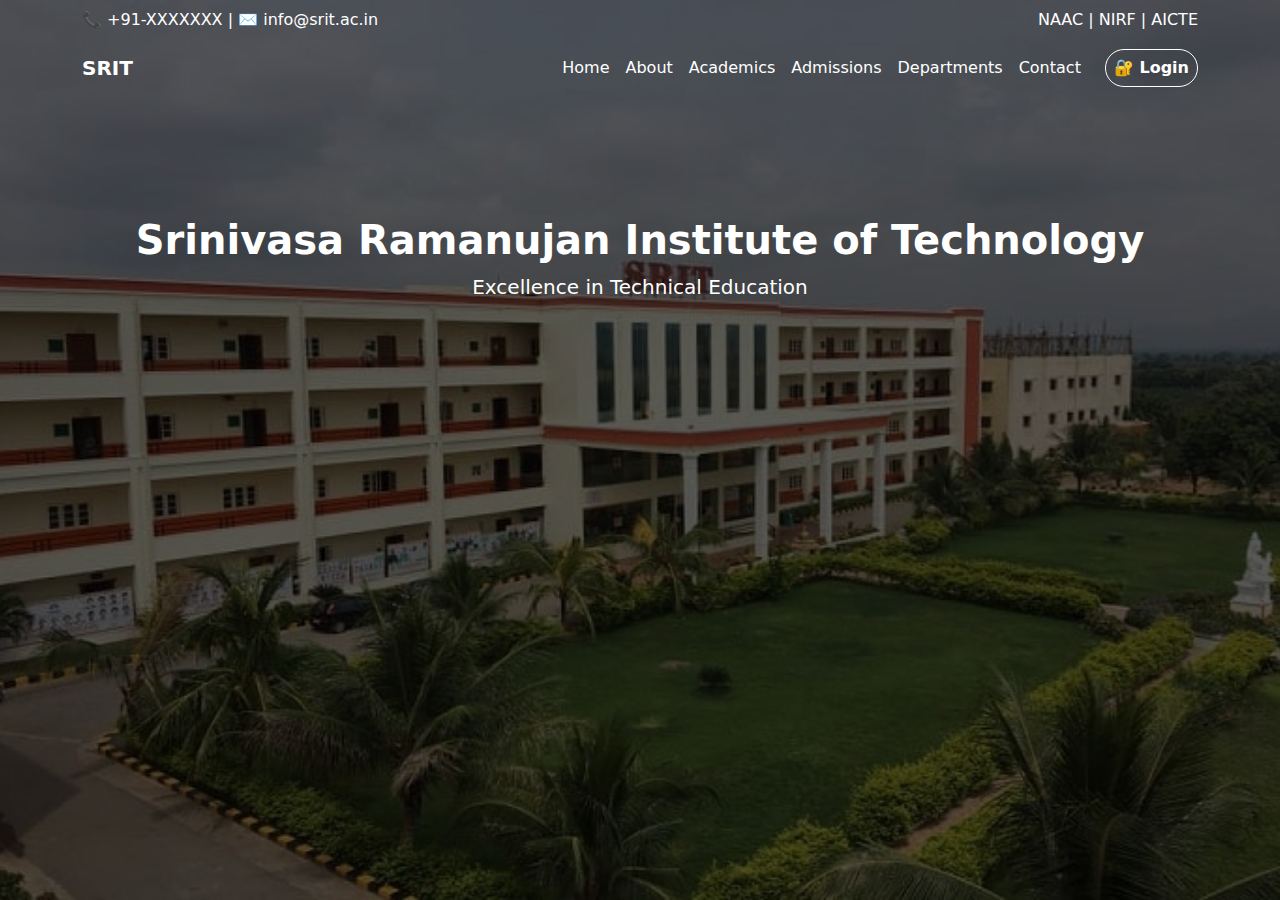
<file: index.html>
<!DOCTYPE html>
<html lang="en">
<head>
    <meta charset="UTF-8">
    <meta name="viewport" content="width=device-width, initial-scale=1.0">
    <title>SRIT College – Clone</title>

    <!-- Bootstrap CSS -->
    <link href="https://cdn.jsdelivr.net/npm/bootstrap@5.3.2/dist/css/bootstrap.min.css" rel="stylesheet">

    <!-- Custom CSS -->
    <link rel="stylesheet" href="css/style.css">
</head>
<body>

    <!-- Fixed Background Wrapper -->
    <div class="bg-wrapper">

        <!-- Overlay (for readability) -->
        <div class="overlay">

            <!-- Top Header -->
            <div class="top-header text-white py-2">
                <div class="container d-flex justify-content-between">
                    <span>📞 +91-XXXXXXX | ✉️ info@srit.ac.in</span>
                    <span>NAAC | NIRF | AICTE</span>
                </div>
            </div>

            <!-- Navbar -->
            <nav class="navbar navbar-expand-lg navbar-dark bg-transparent">
                <div class="container">
                    <a class="navbar-brand fw-bold" href="#">SRIT</a>

                    <button class="navbar-toggler" type="button" data-bs-toggle="collapse"
                        data-bs-target="#navbarNav">
                        <span class="navbar-toggler-icon"></span>
                    </button>

                    <div class="collapse navbar-collapse" id="navbarNav">
                        <ul class="navbar-nav ms-auto align-items-center">
    <li class="nav-item"><a class="nav-link active" href="#" class="btn btn-warning fw-bold">Home</a></li>
    <li class="nav-item"><a class="nav-link" href="#">About</a></li>
    <li class="nav-item"><a class="nav-link" href="#">Academics</a></li>
    <li class="nav-item"><a class="nav-link" href="#">Admissions</a></li>
    <li class="nav-item"><a class="nav-link" href="#">Departments</a></li>
    <li class="nav-item"><a class="nav-link" href="#">Contact</a></li>

    <!-- Login Button -->
    <li class="nav-item ms-3">
    <a href="login.html" class="nav-link login-link">
        🔐 Login
    </a>
</li>

</ul>

                    </div>
                </div>
            </nav>

            <!-- Content Section -->
            <section class="content-section text-white text-center">
                <div class="container">
                    <h1 class="fw-bold">Srinivasa Ramanujan Institute of Technology</h1>
                    <p class="lead">Excellence in Technical Education</p>
                </div>
            </section>

        </div>
    </div>

    <!-- Bootstrap JS -->
    <script src="https://cdn.jsdelivr.net/npm/bootstrap@5.3.2/dist/js/bootstrap.bundle.min.js"></script>
</body>

</html>
</file>
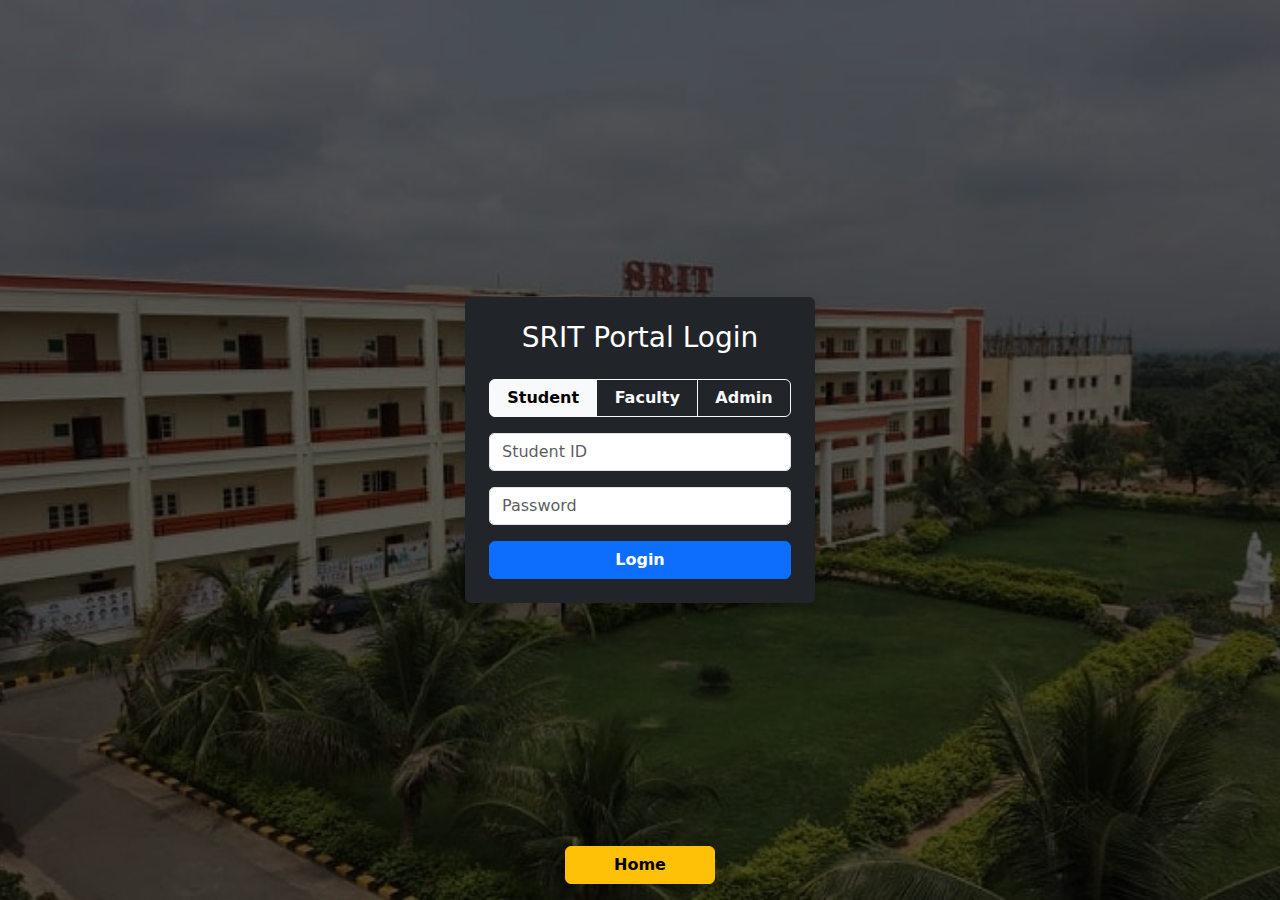
<file: admin.html>
<!DOCTYPE html>
<html lang="en">
<head>
<meta charset="UTF-8">
<title>Admin Dashboard</title>
<meta name="viewport" content="width=device-width, initial-scale=1">

<link href="https://cdn.jsdelivr.net/npm/bootstrap@5.3.2/dist/css/bootstrap.min.css" rel="stylesheet">

<style>
body { background:#0f172a; color:white; }
button { font-weight:bold; }
.section { display:none; }
</style>
</head>

<body>

<nav class="navbar navbar-dark bg-dark px-3">
  <span class="navbar-brand">Admin Dashboard</span>
  <button class="btn btn-outline-danger" onclick="logout()">Logout</button>
</nav>

<div class="container mt-4">

  <div class="d-flex flex-wrap justify-content-center gap-3 mt-4">
  <button class="btn btn-outline-light" onclick="go('manage-students.html')">Manage Students</button>
  <button class="btn btn-outline-light" onclick="go('manage-faculty.html')">Manage Faculty</button>
  <button class="btn btn-outline-light" onclick="go('assign-classes.html')">Assign Classes</button>
  <button class="btn btn-outline-light" onclick="go('post-notice.html')">Post Notices</button>
  <button class="btn btn-outline-light" onclick="go('update-website.html')">Update Website</button>
</div>


  <!-- MANAGE STUDENTS -->
  <div id="students" class="section">
    <h4>Students</h4>
    <ul id="studentList" class="list-group"></ul>
  </div>

  <!-- MANAGE FACULTY -->
  <div id="faculty" class="section">
    <h4>Faculty</h4>
    <ul id="facultyList" class="list-group"></ul>
  </div>

  <!-- ASSIGN CLASSES -->
  <div id="classes" class="section">
    <h4>Assign Classes</h4>

    <input id="className" class="form-control mb-2" placeholder="Class Name">

    <select id="facultySelect" class="form-control mb-2"></select>
    <select id="studentSelect" class="form-control mb-2"></select>

    <button class="btn btn-success" onclick="assignClass()">Assign</button>
  </div>

  <!-- POST NOTICES -->
  <div id="notices" class="section">
    <h4>Post Notice</h4>
    <textarea id="noticeText" class="form-control mb-2"></textarea>
    <button class="btn btn-warning" onclick="postNotice()">Post</button>
    <ul id="noticeList" class="mt-3"></ul>
  </div>

  <!-- UPDATE WEBSITE -->
  <div id="website" class="section">
    <h4>Website Announcement</h4>
    <textarea id="siteText" class="form-control mb-2"></textarea>
    <button class="btn btn-info" onclick="updateSite()">Update</button>
  </div>

</div>
<!-- Fixed Home Button -->
<a href="index.html" class="btn btn-warning fw-bold fixed-bottom mx-auto mb-3 d-block text-center" style="width:150px;">
     Home
</a>

<script>
/* ================= AUTH CHECK ================= */
const admin = JSON.parse(localStorage.getItem("loggedInUser"));
if (!admin || admin.role !== "admin") location.href="login.html";

/* ================= DATA ================= */
const users = JSON.parse(localStorage.getItem("users")) || [];
let notices = JSON.parse(localStorage.getItem("notices")) || [];

/* ================= SHOW SECTIONS ================= */
function show(id){
  document.querySelectorAll(".section").forEach(s=>s.style.display="none");
  document.getElementById(id).style.display="block";
  if(id==="students") loadStudents();
  if(id==="faculty") loadFaculty();
  if(id==="classes") loadDropdowns();
  if(id==="notices") loadNotices();
}

/* ================= STUDENTS ================= */
function loadStudents(){
  const ul=document.getElementById("studentList");
  ul.innerHTML="";
  users.filter(u=>u.role==="student").forEach(s=>{
    ul.innerHTML+=`<li class="list-group-item">${s.username}</li>`;
  });
}

/* ================= FACULTY ================= */
function loadFaculty(){
  const ul=document.getElementById("facultyList");
  ul.innerHTML="";
  users.filter(u=>u.role==="faculty").forEach(f=>{
    ul.innerHTML+=`<li class="list-group-item">${f.username}</li>`;
  });
}

/* ================= ASSIGN CLASSES ================= */
function loadDropdowns(){
  facultySelect.innerHTML="";
  studentSelect.innerHTML="";
  users.filter(u=>u.role==="faculty").forEach(f=>{
    facultySelect.innerHTML+=`<option>${f.username}</option>`;
  });
  users.filter(u=>u.role==="student").forEach(s=>{
    studentSelect.innerHTML+=`<option>${s.username}</option>`;
  });
}

function assignClass(){
  const cname=className.value;
  const fac=facultySelect.value;
  const stu=studentSelect.value;

  users.forEach(u=>{
    if((u.username===fac||u.username===stu)){
      u.classes = u.classes || [];
      u.classes.push(cname);
    }
  });

  localStorage.setItem("users",JSON.stringify(users));
  alert("Class Assigned!");
}

/* ================= NOTICES ================= */
function postNotice(){
  notices.push(noticeText.value);
  localStorage.setItem("notices",JSON.stringify(notices));
  noticeText.value="";
  loadNotices();
}

function loadNotices(){
  noticeList.innerHTML="";
  notices.forEach(n=>noticeList.innerHTML+=`<li>${n}</li>`);
}

/* ================= WEBSITE UPDATE ================= */
function updateSite(){
  localStorage.setItem("siteAnnouncement",siteText.value);
  alert("Website Updated");
}

/* ================= LOGOUT ================= */
function logout(){
  localStorage.removeItem("loggedInUser");
  location.href="login.html";
}
function go(page){
  window.location.href = page;
}
</script>

</body>
</html>
</file>
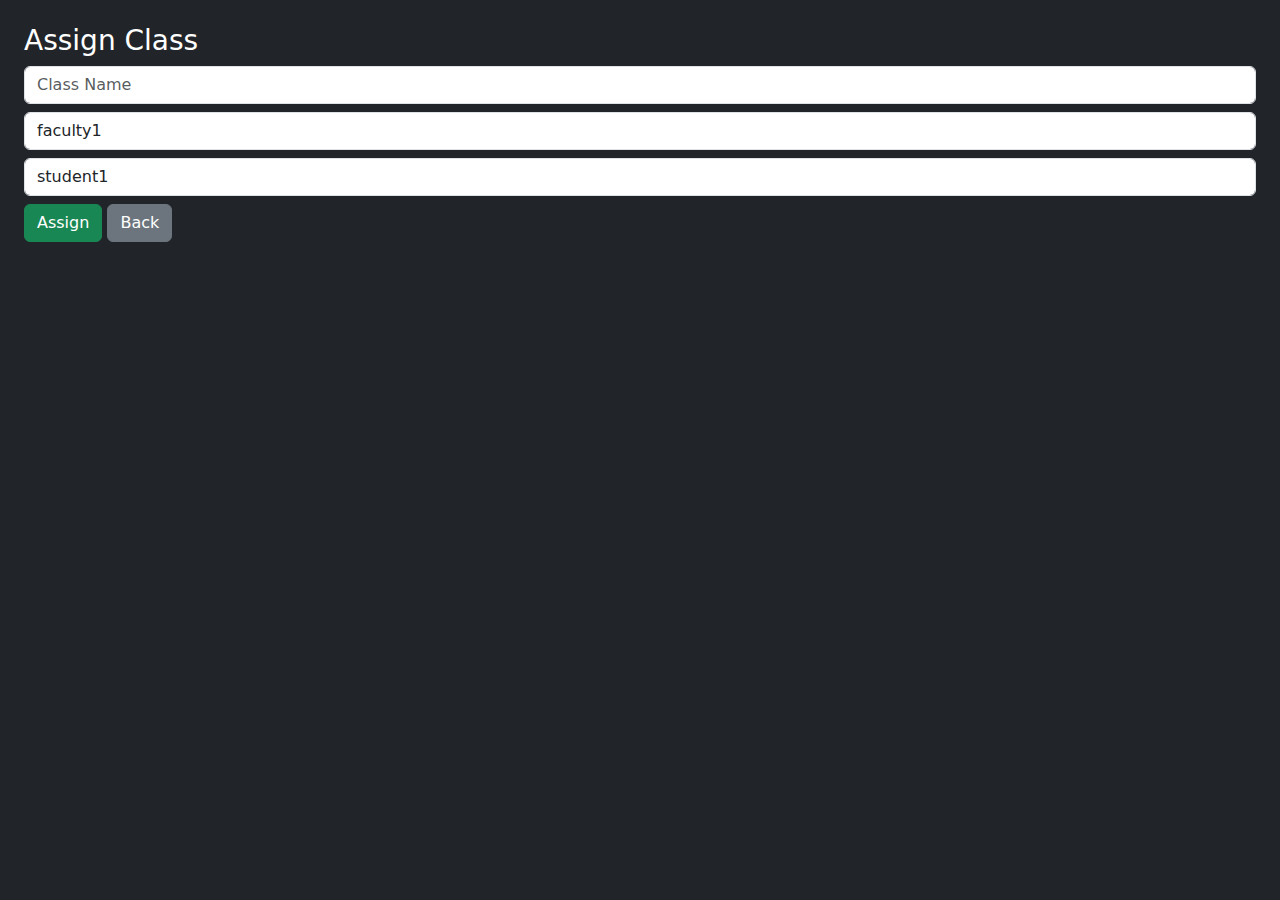
<file: assign-classes.html>
<!DOCTYPE html>
<html>
<head>
<title>Assign Classes</title>
<link href="https://cdn.jsdelivr.net/npm/bootstrap@5.3.2/dist/css/bootstrap.min.css" rel="stylesheet">
</head>
<body class="bg-dark text-white p-4">

<h3>Assign Class</h3>

<input id="className" class="form-control mb-2" placeholder="Class Name">

<select id="facultySelect" class="form-control mb-2"></select>
<select id="studentSelect" class="form-control mb-2"></select>

<button class="btn btn-success" onclick="assign()">Assign</button>
<button class="btn btn-secondary" onclick="back()">Back</button>

<script>
const users = JSON.parse(localStorage.getItem("users")) || [];

function load(){
  facultySelect.innerHTML="";
  studentSelect.innerHTML="";
  users.filter(u=>u.role==="faculty").forEach(f=>{
    facultySelect.innerHTML+=`<option>${f.username}</option>`;
  });
  users.filter(u=>u.role==="student").forEach(s=>{
    studentSelect.innerHTML+=`<option>${s.username}</option>`;
  });
}
load();

function assign(){
  const cname=className.value;
  const fac=facultySelect.value;
  const stu=studentSelect.value;

  users.forEach(u=>{
    if(u.username===fac||u.username===stu){
      u.classes = u.classes || [];
      u.classes.push(cname);
    }
  });

  localStorage.setItem("users",JSON.stringify(users));
  alert("Class Assigned Successfully!");
}

function back(){
  window.location.href="admin.html";
}
</script>

</body>
</html>
</file>
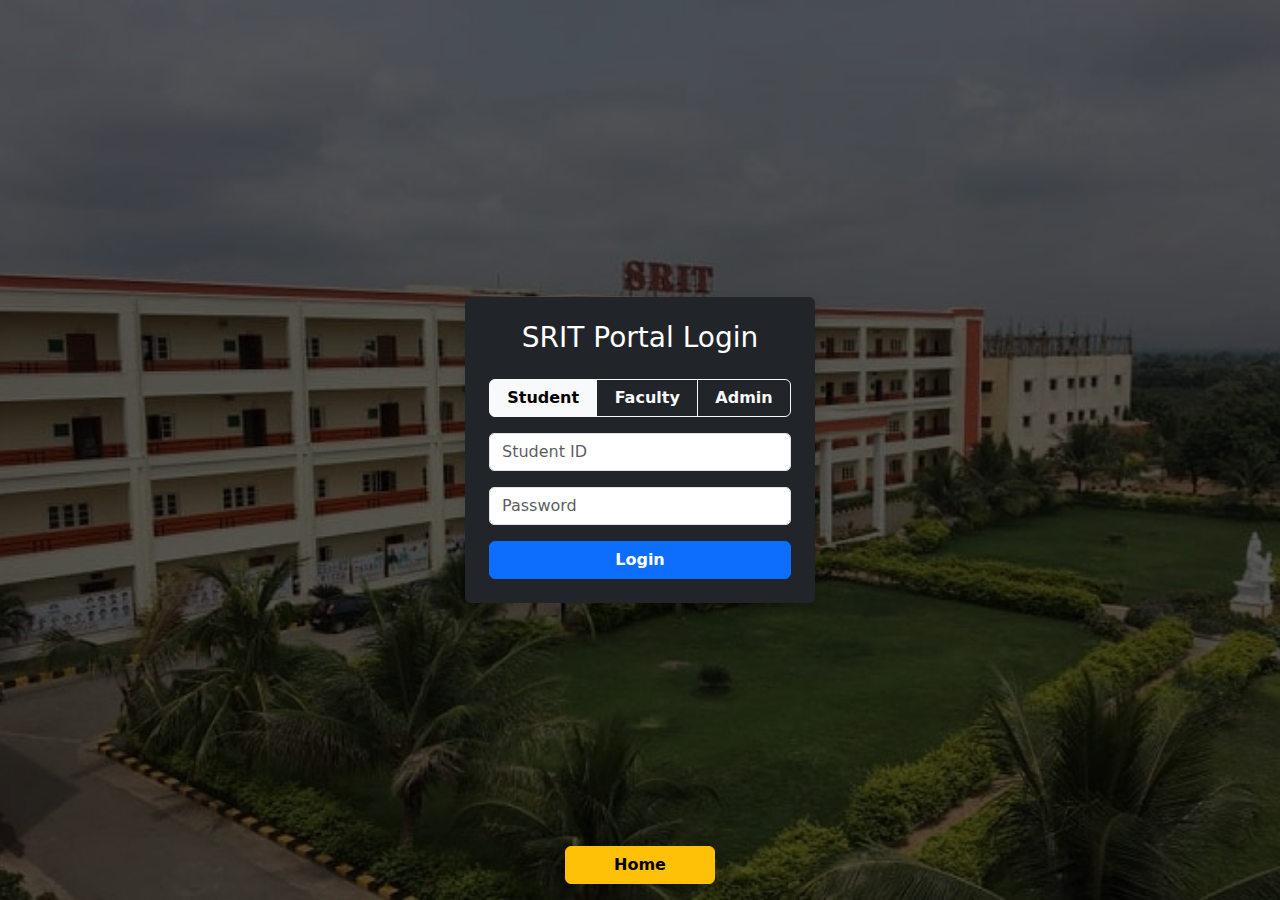
<file: community.html>
<!DOCTYPE html>
<html lang="en">
<head>
<meta charset="UTF-8">
<title>Student Community</title>
<meta name="viewport" content="width=device-width, initial-scale=1.0">

<link href="https://cdn.jsdelivr.net/npm/bootstrap@5.3.2/dist/css/bootstrap.min.css" rel="stylesheet">
<link rel="stylesheet" href="css/style.css">

<style>
.post-card {
    background: rgba(255,255,255,0.95);
    border-radius: 10px;
    padding: 15px;
    color: #000;
}
.tag {
    font-size: 0.8rem;
    padding: 3px 10px;
    border-radius: 20px;
}
.tag-idea { background:#0d6efd; color:white; }
.tag-help { background:#dc3545; color:white; }
.tag-discussion { background:#198754; color:white; }
</style>
</head>

<body>

<div class="bg-wrapper">
<div class="overlay">
<div class="container text-white">

<h2 class="mb-3">🎓 Student Community</h2>
<p class="mb-4">Share ideas, ask for help, or start a discussion</p>

<!-- POST FORM (STUDENTS ONLY) -->
<div class="card mb-4" id="postSection">
<div class="card-body">

<textarea id="postText" class="form-control mb-2" rows="3"
placeholder="What's on your mind?"></textarea>

<select id="postTag" class="form-control mb-2">
<option value="idea">💡 Idea</option>
<option value="help">❓ Help</option>
<option value="discussion">💬 Discussion</option>
</select>

<button class="btn btn-primary fw-bold" onclick="addPost()">Post</button>

</div>
</div>

<!-- POSTS -->
<div id="posts"></div>

<!-- BACK BUTTON -->
<div class="text-center mt-4">
<button class="btn btn-light fw-bold" onclick="goBack()">← Back to Dashboard</button>
</div>

</div>
</div>
</div>

<script>
/* ================= AUTH ================= */
const loggedInUser = JSON.parse(localStorage.getItem("loggedInUser"));

if (!loggedInUser) {
    alert("Unauthorized");
    location.href = "login.html";
}

if (loggedInUser.role !== "student") {
    document.getElementById("postSection").style.display = "none";
}

/* ================= DATA ================= */
let posts = JSON.parse(localStorage.getItem("communityPosts")) || [];

function savePosts() {
    localStorage.setItem("communityPosts", JSON.stringify(posts));
}

/* ================= RENDER POSTS ================= */
function renderPosts() {
    const container = document.getElementById("posts");
    container.innerHTML = "";

    posts.slice().reverse().forEach((p, index) => {
        const realIndex = posts.length - 1 - index;
        const liked = p.likes.includes(loggedInUser.username);

        container.innerHTML += `
        <div class="post-card mb-3">

            <div class="d-flex justify-content-between align-items-center">
                <strong>${p.author} (${p.authorRole})</strong>
                <span class="tag tag-${p.tag}">${p.tag.toUpperCase()}</span>
            </div>

            <p class="mt-2">${p.text}</p>

            <div class="d-flex gap-3 mb-2">

                ${
                    loggedInUser.role === "student"
                    ? `<button class="btn btn-sm ${liked ? "btn-danger" : "btn-outline-danger"}"
                        onclick="toggleLike(${realIndex})">
                        ❤️ ${p.likes.length}
                       </button>`
                    : `<span>❤️ ${p.likes.length}</span>`
                }

                ${(loggedInUser.role === "admin" || loggedInUser.username === p.author) ? 
`<button class="btn btn-sm btn-outline-danger"
    onclick="deletePost(${index})">🗑️ Delete</button>` 
: ""}


            </div>

            <!-- COMMENTS -->
            <div>
                <strong>Comments:</strong>

                ${
                    p.comments.length === 0
                    ? `<p class="text-muted">No comments yet</p>`
                    : p.comments.map(c => `
                        <div class="border rounded p-2 mt-1">
                            <strong>${c.user}</strong>: ${c.text}
                            <br>
                            <small class="text-muted">${c.time}</small>
                        </div>
                    `).join("")
                }

                ${
                    (loggedInUser.role === "student" || loggedInUser.role === "faculty")
                    ? `
                    <div class="mt-2 d-flex gap-2">
                        <input class="form-control form-control-sm"
                            id="comment-${realIndex}"
                            placeholder="Write a comment...">
                        <button class="btn btn-sm btn-primary"
                            onclick="addComment(${realIndex})">Post</button>
                    </div>
                    `
                    : ""
                }
            </div>

            <small class="text-muted d-block mt-2">${p.time}</small>

        </div>`;
    });
}

renderPosts();

/* ================= ADD POST ================= */
function addPost() {
    if (!postText.value.trim()) {
        alert("Post cannot be empty");
        return;
    }

    posts.push({
        author: loggedInUser.username,
        authorRole: loggedInUser.role,
        text: postText.value,
        tag: postTag.value,
        time: new Date().toLocaleString(),
        likes: [],
        comments: []
    });

    savePosts();
    postText.value = "";
    renderPosts();
}

/* ================= LIKE ================= */
function toggleLike(index) {
    const user = loggedInUser.username;

    if (posts[index].likes.includes(user)) {
        posts[index].likes = posts[index].likes.filter(u => u !== user);
    } else {
        posts[index].likes.push(user);
    }

    savePosts();
    renderPosts();
}

/* ================= COMMENT ================= */
function addComment(index) {
    const input = document.getElementById(`comment-${index}`);
    if (!input || !input.value.trim()) return;

    posts[index].comments.push({
        user: loggedInUser.username,
        text: input.value,
        time: new Date().toLocaleString()
    });

    savePosts();
    renderPosts();
}

/* ================= ADMIN DELETE ================= */
function deletePost(index) {
    if (!confirm("Delete this post?")) return;

    posts.splice(index, 1);
    savePosts();
    renderPosts();
}

/* ================= NAV ================= */
function goBack() {
    if (loggedInUser.role === "student") location.href = "student.html";
    else if (loggedInUser.role === "faculty") location.href = "faculty.html";
    else location.href = "admin.html";
}
</script>

</body>
</html>
</file>
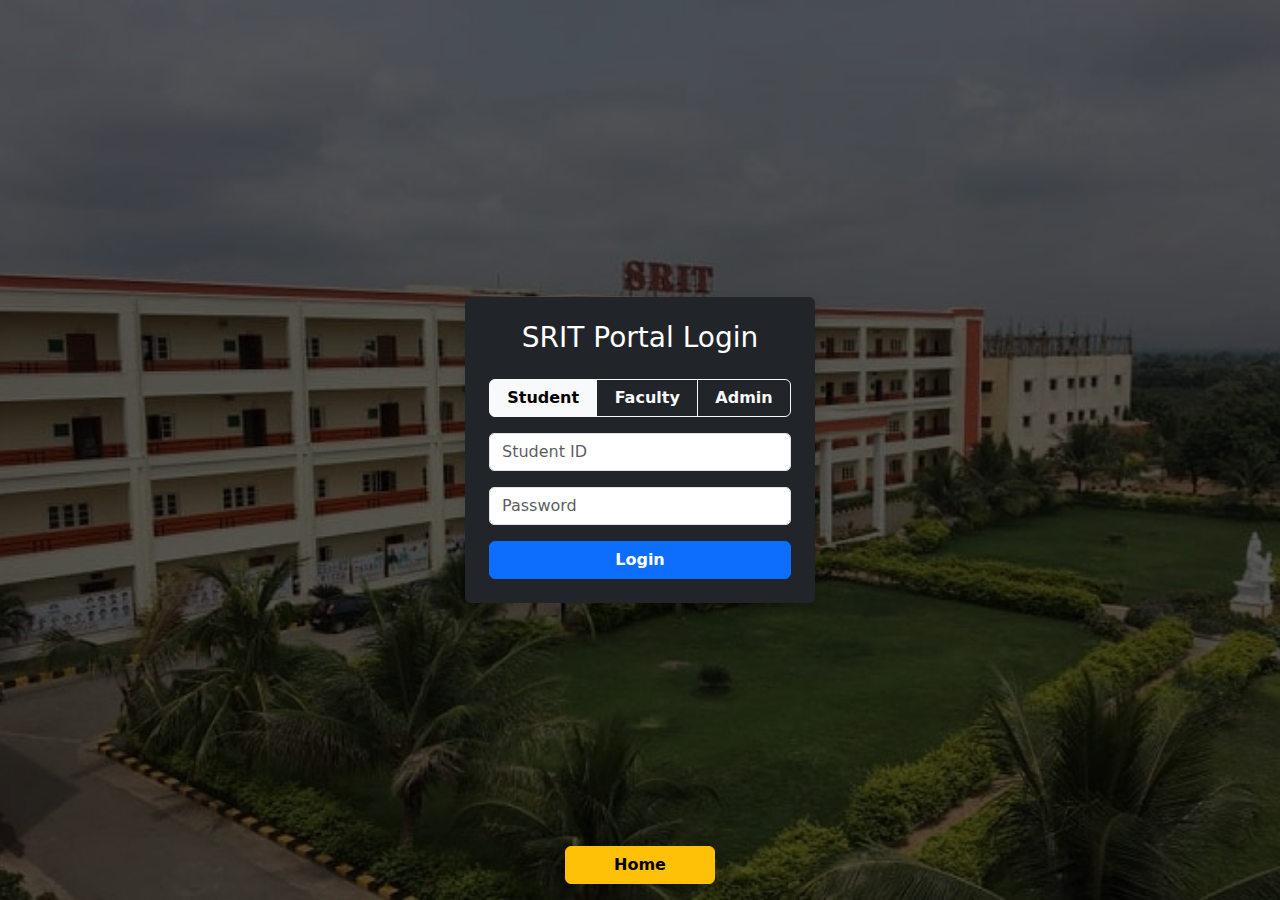
<file: faculty.html>
<!DOCTYPE html>
<html lang="en">
<head>
    <meta charset="UTF-8">
    <title>Faculty Dashboard</title>
    <meta name="viewport" content="width=device-width, initial-scale=1.0">

    <!-- Bootstrap CSS -->
    <link href="https://cdn.jsdelivr.net/npm/bootstrap@5.3.2/dist/css/bootstrap.min.css" rel="stylesheet">
    <link rel="stylesheet" href="css/style.css">

    <style>
        /* Inline extra CSS for dashboard cards */
        .dashboard-card {
            background: rgba(255, 255, 255, 0.95);
            border-radius: 10px;
            padding: 20px;
            text-align: center;
            color: #000;
            box-shadow: 0 4px 10px rgba(0,0,0,0.2);
            transition: transform 0.2s;
        }

        .dashboard-card:hover {
            transform: translateY(-5px);
        }

        .bg-wrapper {
            background: url("images/college-bg.jpg") no-repeat center center fixed;
            background-size: cover;
            min-height: 100vh;
        }

        .overlay {
            background: rgba(0,0,0,0.7);
            min-height: 100vh;
            padding: 50px 0;
        }

        .btn-danger {
            font-weight: 700;
            box-shadow: 0 4px 10px rgba(0,0,0,0.4);
        }
    </style>
</head>
<body>
<!-- Fixed Home Button -->
<a href="index.html" class="btn btn-warning fw-bold fixed-bottom mx-auto mb-3 d-block text-center" style="width:150px;">
     Home
</a>

<div class="bg-wrapper">
    <div class="overlay">

        <div class="container text-white">

            <h2 class="mb-4"> Faculty Dashboard</h2>
            <p>Welcome to the Faculty Portal.</p>

            <div class="row g-4">
                <div class="col-md-4">
                    <div class="dashboard-card">
                        <h5>Students</h5>
                        <p>View student list</p>
                    </div>
                </div>
                <div class="col-md-4">
                    <div class="dashboard-card">
                        <h5>Marks</h5>
                        <p>Upload marks</p>
                    </div>
                </div>
                <div class="col-md-4">
                    <div class="dashboard-card">
                        <h5>Timetable</h5>
                        <p>View class schedule</p>
                    </div>
                </div>
                <!-- Assigned Classes Section -->
<div class="mt-5 text-white">
    <h4> Assigned Classes</h4>
    <div id="facultyAssignments">
        <p>Loading assignments...</p>
    </div>
</div>

            </div>

            <!-- Logout Button -->
            <div class="mt-5 text-center">
                <button class="btn btn-danger px-4 fw-bold" onclick="logout()">
                     Logout
                </button>
            </div>

        </div>
    </div>
</div>

<script>
    // Role protection
    // Faculty role protection
const loggedInUser = JSON.parse(localStorage.getItem("loggedInUser"));

if (!loggedInUser || loggedInUser.role !== "faculty") {
    alert("Unauthorized Access");
    window.location.href = "login.html";
}

// Use loggedInUser.username for faculty-specific assignments
let facultyId = loggedInUser.username; 

// Then filter assignments
let assignments = JSON.parse(localStorage.getItem("classAssignments") || "[]");
let myAssignments = assignments.filter(a => a.faculty === facultyId);


// Display assignments
let container = document.getElementById("facultyAssignments");
container.innerHTML = "";

if(myAssignments.length === 0){
    container.innerHTML = "<p>No classes assigned yet.</p>";
} else {
    myAssignments.forEach(a => {
        let card = document.createElement("div");
        card.classList.add("dashboard-card", "mb-2");
        card.innerHTML = `<strong>${a.className}</strong> → Students: ${a.student}`;
        container.appendChild(card);
    });
}

function logout() {
    localStorage.removeItem("loggedInUser");
    window.location.href = "login.html";
}

</script>

</body>
</html>
</file>
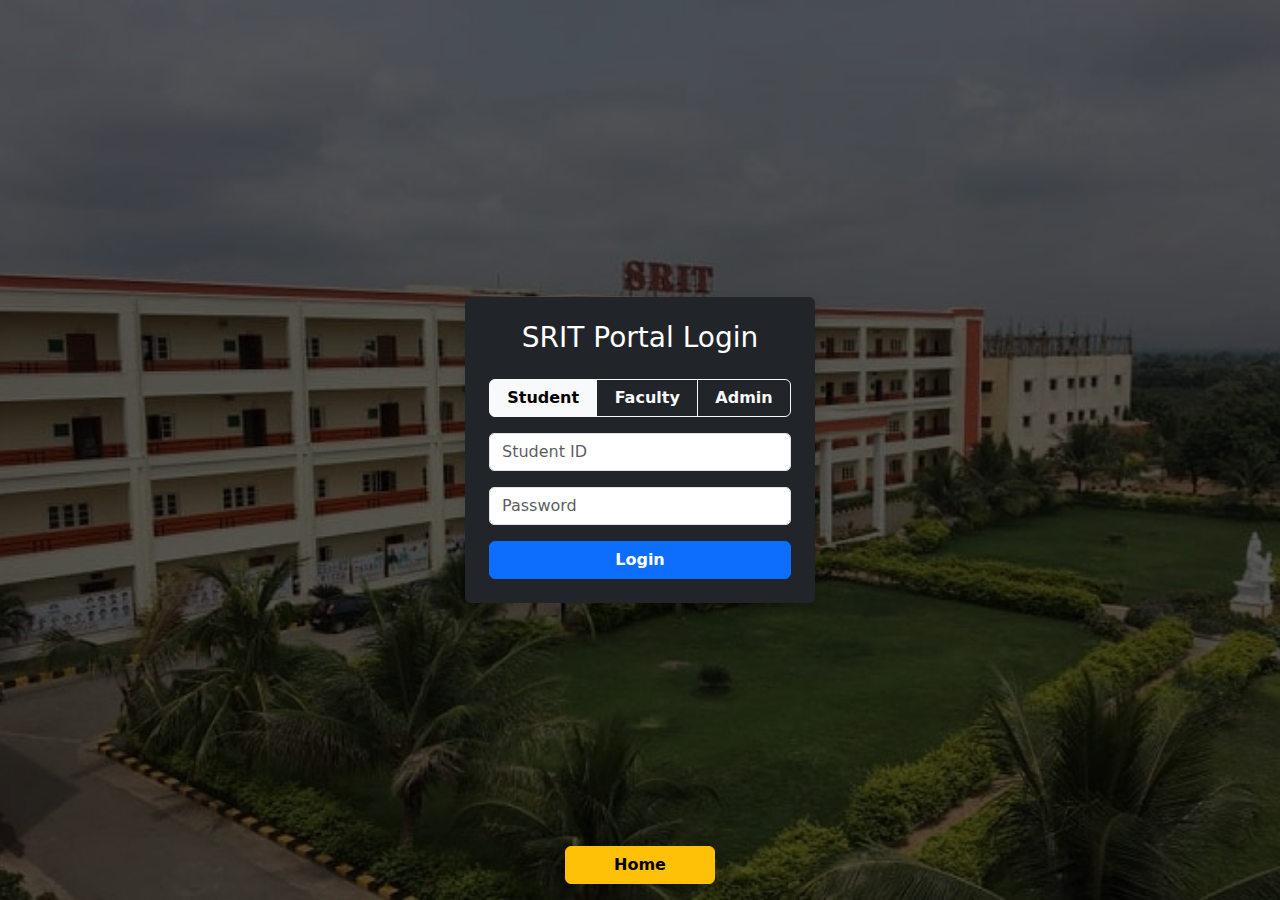
<file: login.html>
<!DOCTYPE html>
<html lang="en">
<head>
    <meta charset="UTF-8">
    <meta name="viewport" content="width=device-width, initial-scale=1.0">
    <title>SRIT Login</title>

    <!-- Bootstrap -->
    <link href="https://cdn.jsdelivr.net/npm/bootstrap@5.3.2/dist/css/bootstrap.min.css" rel="stylesheet">

    <!-- Custom CSS (optional) -->
    <link rel="stylesheet" href="css/style.css">
</head>
<body>
<!-- Fixed Home Button -->
<a href="index.html" class="btn btn-warning fw-bold fixed-bottom mx-auto mb-3 d-block text-center" style="width:150px;">
    Home
</a>

<div class="bg-wrapper">
    <div class="overlay d-flex justify-content-center align-items-center min-vh-100">

        <div class="login-card p-4 text-white bg-dark rounded shadow" style="width:350px">

            <h3 class="text-center mb-4">SRIT Portal Login</h3>

            <!-- Login Type Buttons -->
            <div class="btn-group w-100 mb-3">
                <button class="btn btn-outline-light active" onclick="showLogin('student')">Student</button>
                <button class="btn btn-outline-light" onclick="showLogin('faculty')">Faculty</button>
                <button class="btn btn-outline-light" onclick="showLogin('admin')">Admin</button>
            </div>

            <!-- Student Login -->
            <form id="student" class="login-form" onsubmit="login(event,'student')">
                <input type="text" id="studentUsername" class="form-control mb-3" placeholder="Student ID" required>
                <input type="password" id="studentPassword" class="form-control mb-3" placeholder="Password" required>
                <button class="btn btn-primary w-100 fw-bold">Login</button>
            </form>

            <!-- Faculty Login -->
            <form id="faculty" class="login-form d-none" onsubmit="login(event,'faculty')">
                <input type="text" id="facultyUsername" class="form-control mb-3" placeholder="Faculty ID" required>
                <input type="password" id="facultyPassword" class="form-control mb-3" placeholder="Password" required>
                <button class="btn btn-success w-100 fw-bold">Login</button>
            </form>

            <!-- Admin Login -->
            <form id="admin" class="login-form d-none" onsubmit="login(event,'admin')">
                <input type="text" id="adminUsername" class="form-control mb-3" placeholder="Admin Username" required>
                <input type="password" id="adminPassword" class="form-control mb-3" placeholder="Password" required>
                <button class="btn btn-danger w-100 fw-bold">Login</button>
            </form>

        </div>

    </div>
</div>

<!-- Bootstrap JS -->
<script src="https://cdn.jsdelivr.net/npm/bootstrap@5.3.2/dist/js/bootstrap.bundle.min.js"></script>

<script>
/* ===============================
   CREATE DEFAULT USERS (ONCE)
================================ */
if (!localStorage.getItem("users")) {
    const users = [
        { id: "admin1", role: "admin", username: "admin", password: "admin123", classes: [] },

        { id: "faculty1", role: "faculty", username: "faculty1", password: "faculty123", classes: [] },

        { id: "student1", role: "student", username: "student1", password: "student123", classes: [] },
        { id: "student2", role: "student", username: "student2", password: "student123", classes: [] }
    ];
    localStorage.setItem("users", JSON.stringify(users));
}

/* ===============================
   SWITCH LOGIN FORM
================================ */
function showLogin(role) {
    document.querySelectorAll(".login-form").forEach(form => {
        form.classList.add("d-none");
    });
    document.getElementById(role).classList.remove("d-none");

    document.querySelectorAll(".btn-group .btn").forEach(btn => {
        btn.classList.remove("active");
    });
    event.target.classList.add("active");
}

/* ===============================
   LOGIN FUNCTION
================================ */
function login(event, role) {
    event.preventDefault();

    const users = JSON.parse(localStorage.getItem("users")) || [];
    let username, password;

    if (role === "student") {
        username = studentUsername.value;
        password = studentPassword.value;
    }
    if (role === "faculty") {
        username = facultyUsername.value;
        password = facultyPassword.value;
    }
    if (role === "admin") {
        username = adminUsername.value;
        password = adminPassword.value;
    }

    const user = users.find(
        u => u.username === username && u.password === password && u.role === role
    );

    if (!user) {
        alert("❌ Invalid Credentials");
        return;
    }

    localStorage.setItem("loggedInUser", JSON.stringify(user));

    if (role === "admin") window.location.href = "admin.html";
    if (role === "faculty") window.location.href = "faculty.html";
    if (role === "student") window.location.href = "student.html";
}
</script>

</body>
</html>
</file>
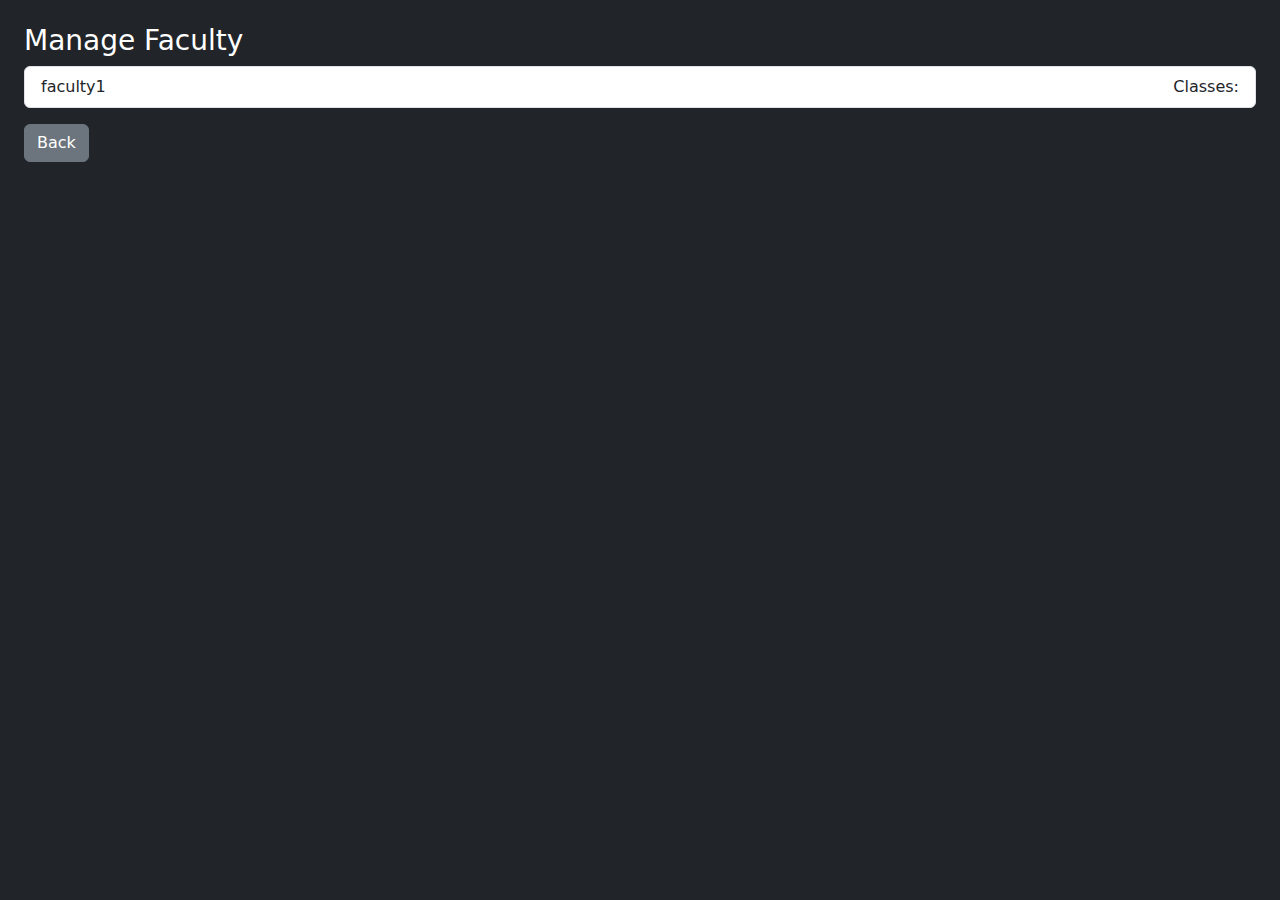
<file: manage-faculty.html>
<!DOCTYPE html>
<html>
<head>
<title>Manage Faculty</title>
<link href="https://cdn.jsdelivr.net/npm/bootstrap@5.3.2/dist/css/bootstrap.min.css" rel="stylesheet">
</head>

<body class="bg-dark text-white p-4">
<h3>Manage Faculty</h3>

<ul id="list" class="list-group mb-3"></ul>

<button class="btn btn-secondary" onclick="back()">Back</button>

<script>
const users = JSON.parse(localStorage.getItem("users")) || [];
const list = document.getElementById("list");

users.filter(u=>u.role==="faculty").forEach(f=>{
  list.innerHTML += `
    <li class="list-group-item d-flex justify-content-between">
      ${f.username}
      <span>Classes: ${(f.classes||[]).join(", ")}</span>
    </li>`;
});

function back(){ location.href="admin.html"; }
</script>
</body>
</html>
</file>
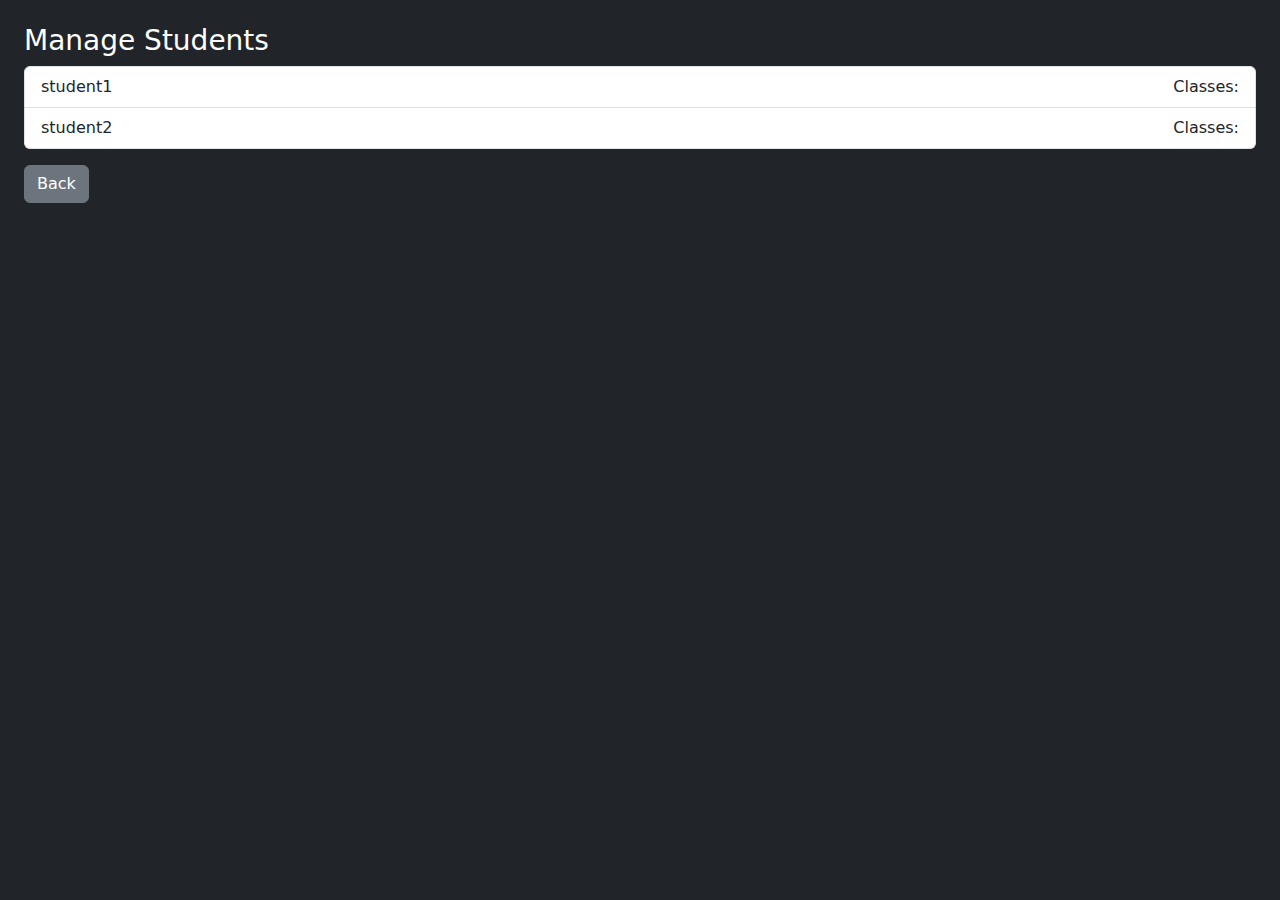
<file: manage-students.html>
<!DOCTYPE html>
<html>
<head>
<title>Manage Students</title>
<link href="https://cdn.jsdelivr.net/npm/bootstrap@5.3.2/dist/css/bootstrap.min.css" rel="stylesheet">
</head>

<body class="bg-dark text-white p-4">
<h3>Manage Students</h3>

<ul id="list" class="list-group mb-3"></ul>

<button class="btn btn-secondary" onclick="back()">Back</button>

<script>
const users = JSON.parse(localStorage.getItem("users")) || [];
const list = document.getElementById("list");

users.filter(u=>u.role==="student").forEach(s=>{
  list.innerHTML += `
    <li class="list-group-item d-flex justify-content-between">
      ${s.username}
      <span>Classes: ${(s.classes||[]).join(", ")}</span>
    </li>`;
});

function back(){ location.href="admin.html"; }
</script>
</body>
</html>
</file>
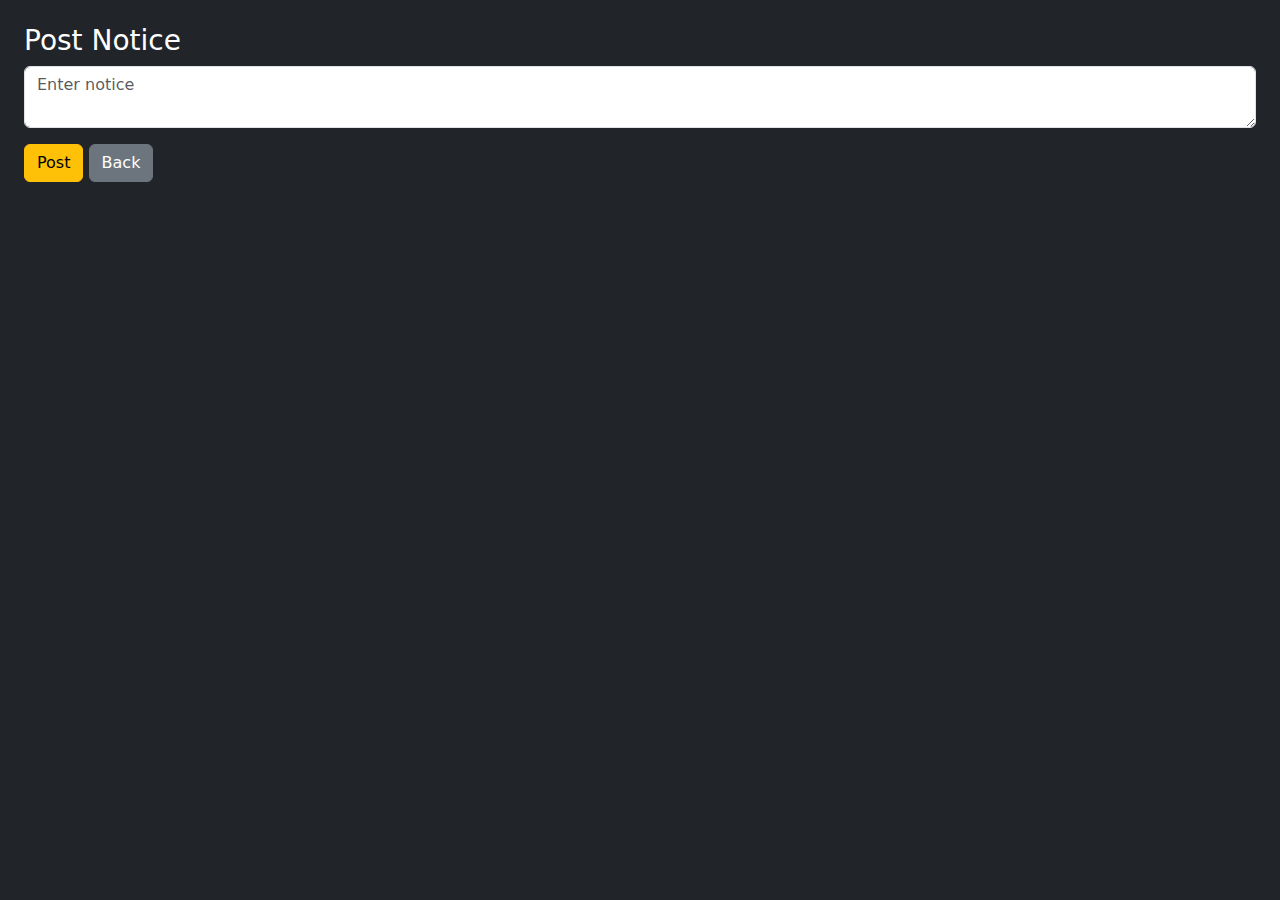
<file: post-notice.html>
<!DOCTYPE html>
<html>
<head>
<title>Post Notice</title>
<link href="https://cdn.jsdelivr.net/npm/bootstrap@5.3.2/dist/css/bootstrap.min.css" rel="stylesheet">
</head>

<body class="bg-dark text-white p-4">
<h3>Post Notice</h3>

<textarea id="notice" class="form-control mb-3" placeholder="Enter notice"></textarea>

<button class="btn btn-warning" onclick="post()">Post</button>
<button class="btn btn-secondary" onclick="back()">Back</button>

<ul id="list" class="mt-3"></ul>

<script>
let notices = JSON.parse(localStorage.getItem("notices")) || [];

function post(){
  notices.push(notice.value);
  localStorage.setItem("notices",JSON.stringify(notices));
  notice.value="";
  load();
}

function load(){
  list.innerHTML="";
  notices.forEach(n=>list.innerHTML+=`<li>${n}</li>`);
}
load();

function back(){ location.href="admin.html"; }
</script>
</body>
</html>
</file>
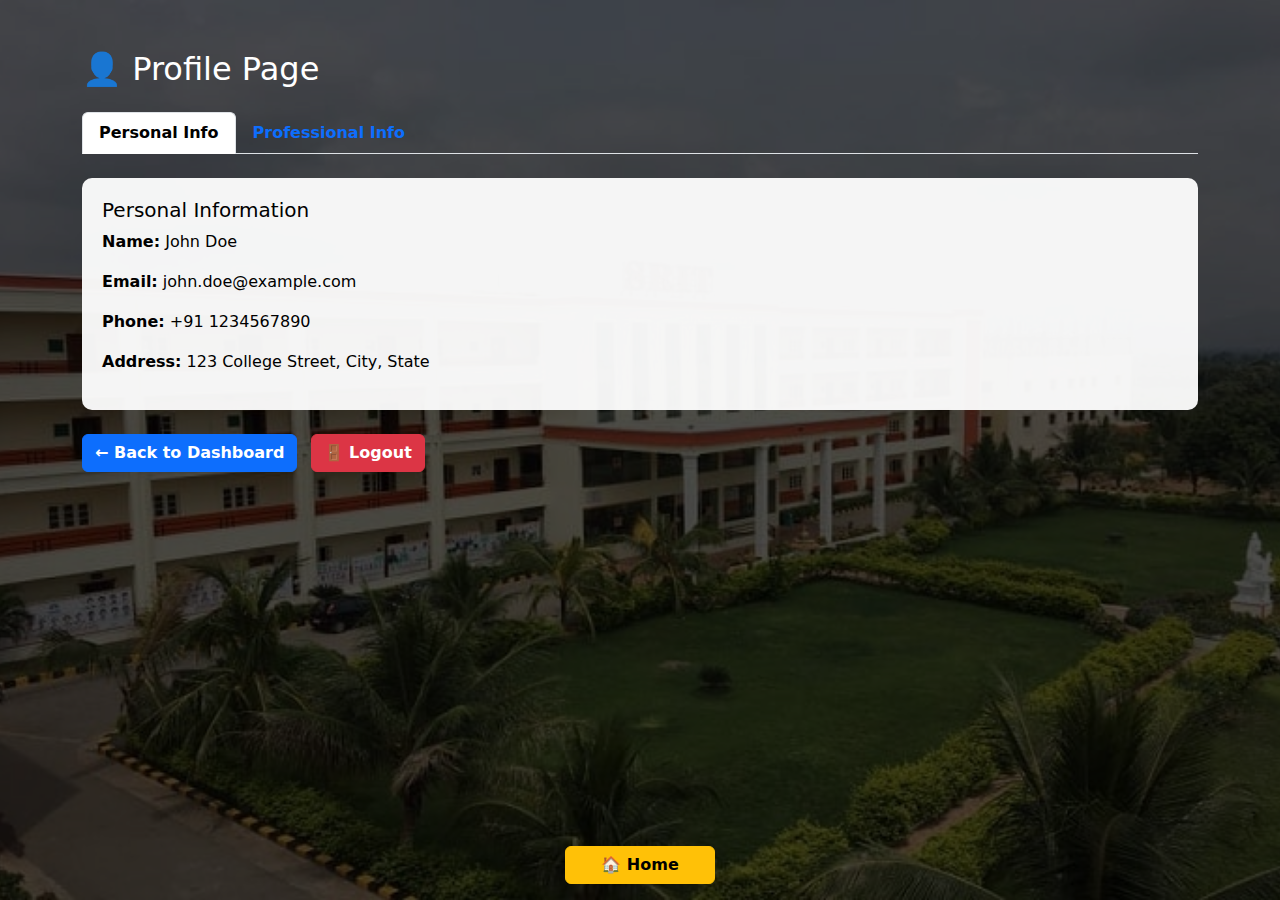
<file: profile.html>
<!DOCTYPE html>
<html lang="en">
<head>
    <meta charset="UTF-8">
    <title>Profile Page</title>
    <meta name="viewport" content="width=device-width, initial-scale=1.0">

    <!-- Bootstrap -->
    <link href="https://cdn.jsdelivr.net/npm/bootstrap@5.3.2/dist/css/bootstrap.min.css" rel="stylesheet">
    <link rel="stylesheet" href="css/style.css">

    <style>
        body {
            background: url("images/college-bg.jpg") no-repeat center center fixed;
            background-size: cover;
        }
        .overlay {
            background: rgba(0,0,0,0.7);
            min-height: 100vh;
            padding: 50px 0;
            color: #fff;
        }
        .profile-card {
            background: rgba(255,255,255,0.95);
            color: #000;
            border-radius: 10px;
            padding: 20px;
        }
        .nav-tabs .nav-link {
            font-weight: 700;
        }
    </style>
</head>
<body>

<div class="overlay">
    <div class="container">

        <h2 class="mb-4">👤 Profile Page</h2>

        <!-- Tabs -->
        <ul class="nav nav-tabs mb-4" id="profileTabs">
            <li class="nav-item">
                <a class="nav-link active" data-bs-toggle="tab" href="#personal">Personal Info</a>
            </li>
            <li class="nav-item">
                <a class="nav-link" data-bs-toggle="tab" href="#professional">Professional Info</a>
            </li>
        </ul>

        <div class="tab-content">
            <!-- Personal Info -->
            <div class="tab-pane fade show active" id="personal">
                <div class="profile-card">
                    <h5>Personal Information</h5>
                    <p><strong>Name:</strong> John Doe</p>
                    <p><strong>Email:</strong> john.doe@example.com</p>
                    <p><strong>Phone:</strong> +91 1234567890</p>
                    <p><strong>Address:</strong> 123 College Street, City, State</p>
                </div>
            </div>

            <!-- Professional Info -->
            <!-- Professional Info -->
<div class="tab-pane fade" id="professional">
    <div class="profile-card">
        <h5>Professional Information</h5>
        
        <div id="profDisplay">
            <p><strong>Course / Department:</strong> <span id="course">Computer Science</span></p>
            <p><strong>Skills:</strong> <span id="skills">HTML, CSS, JavaScript</span></p>
            <p><strong>Projects:</strong> <span id="projects">College Website Clone, Mini ERP System</span></p>
            <p><strong>LinkedIn:</strong> <a id="linkedin" href="#" target="_blank">linkedin.com/johndoe</a></p>
            <button class="btn btn-primary fw-bold mt-2" onclick="editProfessional()">✏️ Edit</button>
        </div>

        <div id="profEdit" style="display:none;">
            <p><strong>Course / Department:</strong> <input type="text" id="editCourse" class="form-control" value=""></p>
            <p><strong>Skills:</strong> <input type="text" id="editSkills" class="form-control" value=""></p>
            <p><strong>Projects:</strong> <input type="text" id="editProjects" class="form-control" value=""></p>
            <p><strong>LinkedIn:</strong> <input type="text" id="editLinkedIn" class="form-control" value=""></p>
            <button class="btn btn-success fw-bold mt-2" onclick="saveProfessional()">💾 Save</button>
            <button class="btn btn-secondary fw-bold mt-2" onclick="cancelProfessional()">❌ Cancel</button>
        </div>

    </div>
</div>

        </div>

        <!-- Back & Logout -->
        <div class="mt-4">
            <a href="student.html" class="btn btn-primary fw-bold me-2">← Back to Dashboard</a>
            <button class="btn btn-danger fw-bold" onclick="logout()">🚪 Logout</button>
        </div>

    </div>
</div>
<!-- Fixed Home Button -->
<a href="index.html" class="btn btn-warning fw-bold fixed-bottom mx-auto mb-3 d-block text-center" style="width:150px;">
    🏠 Home
</a>

<!-- Bootstrap JS -->
<script src="https://cdn.jsdelivr.net/npm/bootstrap@5.3.2/dist/js/bootstrap.bundle.min.js"></script>

<script>
const loggedInUser = JSON.parse(localStorage.getItem("loggedInUser"));

// Show edit form
function editProfessional() {
    document.getElementById("profDisplay").style.display = "none";
    document.getElementById("profEdit").style.display = "block";

    // Fill inputs with current values
    document.getElementById("editCourse").value = document.getElementById("course").innerText;
    document.getElementById("editSkills").value = document.getElementById("skills").innerText;
    document.getElementById("editProjects").value = document.getElementById("projects").innerText;
    document.getElementById("editLinkedIn").value = document.getElementById("linkedin").innerText;
}

// Save edited info
function saveProfessional() {
    // Update spans
    document.getElementById("course").innerText = document.getElementById("editCourse").value;
    document.getElementById("skills").innerText = document.getElementById("editSkills").value;
    document.getElementById("projects").innerText = document.getElementById("editProjects").value;
    document.getElementById("linkedin").innerText = document.getElementById("editLinkedIn").value;
    document.getElementById("linkedin").href = document.getElementById("editLinkedIn").value;

    // Save to localStorage
    loggedInUser.professional = {
        course: document.getElementById("editCourse").value,
        skills: document.getElementById("editSkills").value,
        projects: document.getElementById("editProjects").value,
        linkedin: document.getElementById("editLinkedIn").value
    };
    localStorage.setItem("loggedInUser", JSON.stringify(loggedInUser));

    // Show display section
    document.getElementById("profEdit").style.display = "none";
    document.getElementById("profDisplay").style.display = "block";

    alert("✅ Professional info updated!");
}

// Cancel editing
function cancelProfessional() {
    document.getElementById("profEdit").style.display = "none";
    document.getElementById("profDisplay").style.display = "block";
}
</script>

</body>
</html>
</file>
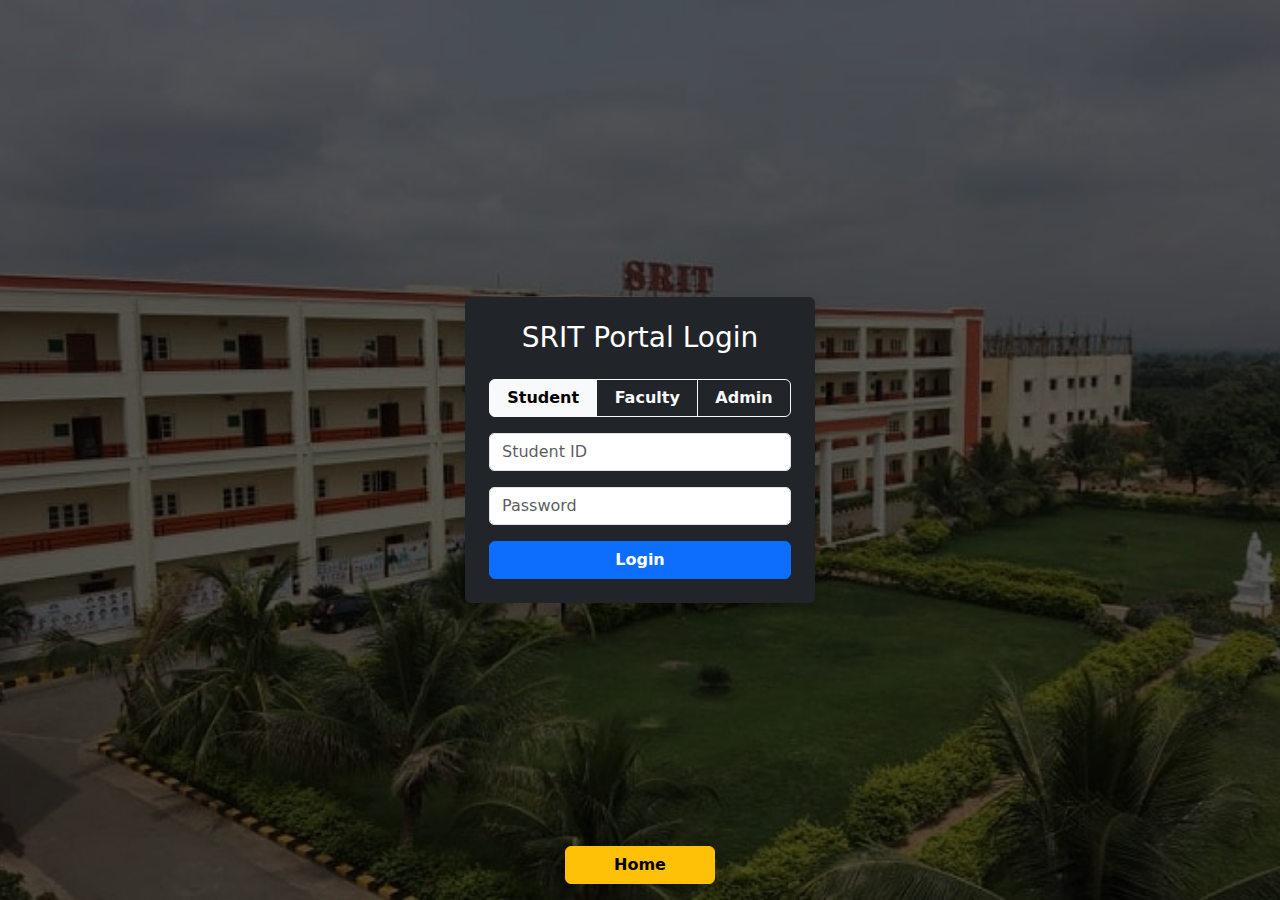
<file: student.html>
<!DOCTYPE html>
<html lang="en">
<head>
    <meta charset="UTF-8">
    <title>Student Dashboard</title>
    <meta name="viewport" content="width=device-width, initial-scale=1.0">

    <!-- Bootstrap CSS -->
    <link href="https://cdn.jsdelivr.net/npm/bootstrap@5.3.2/dist/css/bootstrap.min.css" rel="stylesheet">
    <link rel="stylesheet" href="css/style.css">

    <style>
        /* Dashboard card style */
       .dashboard-card {
    background: rgba(255, 255, 255, 0); /* fully transparent */
    border-radius: 10px;
    padding: 20px;
    text-align: center;
    color: #fff; /* white text so it shows on dark overlay */
    border: 2px solid rgba(255, 255, 255, 0.6); /* subtle border */
    box-shadow: 0 4px 10px rgba(0,0,0,0.3);
    transition: transform 0.2s, background 0.2s;
}

.dashboard-card:hover {
    transform: translateY(-5px);
    background: rgba(255, 255, 255, 0.1); /* slight highlight on hover */
    cursor: pointer;
}


        

        /* Background + overlay */
        .bg-wrapper {
            background: url("images/college-bg.jpg") no-repeat center center fixed;
            background-size: cover;
            min-height: 100vh;
        }

        .overlay {
            background: rgba(0,0,0,0.7);
            min-height: 100vh;
            padding: 50px 0;
            color: #fff;
        }

        /* Logout button */
        .btn-danger {
            font-weight: 700;
            box-shadow: 0 4px 10px rgba(0,0,0,0.4);
        }
    </style>
</head>
<body>
<!-- Fixed Home Button -->
<a href="index.html" class="btn btn-warning fw-bold fixed-bottom mx-auto mb-3 d-block text-center" style="width:150px;">
    🏠 Home
</a>

<div class="bg-wrapper">
    <div class="overlay">

        <div class="container text-white">

            <h2 class="mb-4">🎓 Student Dashboard</h2>
            <p>Welcome to the Student Portal.</p>

            <div class="row g-4">

                <!-- Profile Card -->
                <div class="col-md-3">
                    <div class="dashboard-card" onclick="openProfile()">
                        <h5>Profile</h5>
                        <p>View personal & professional info</p>
                    </div>
                </div>

                <!-- Attendance Card -->
                <div class="col-md-3">
                    <div class="dashboard-card">
                        <h5>Attendance</h5>
                        <p>Check your attendance</p>
                    </div>
                </div>

                <!-- Marks Card -->
                <div class="col-md-3">
                    <div class="dashboard-card">
                        <h5>Marks</h5>
                        <p>View exam results</p>
                    </div>
                </div>

                <!-- Timetable Card -->
                <div class="col-md-3">
                    <div class="dashboard-card">
                        <h5>Timetable</h5>
                        <p>Download schedule</p>
                    </div>
                </div>

            </div>

            <!-- Logout Button -->
            <div class="mt-5 text-center">
                <button class="btn btn-danger px-4 fw-bold" onclick="logout()">
                    🚪 Logout
                </button>
            </div>
<!-- Assigned Classes Section -->
<div class="mt-5 text-white">
    <h4>📚 Your Classes</h4>
    <div id="studentAssignments">
        <p>Loading your classes...</p>
    </div>
</div>

        </div>
    </div>
</div>

<!-- JS -->
<script>
    // Role protection
    /* ===== AUTH CHECK ===== */
const loggedInUser = JSON.parse(localStorage.getItem("loggedInUser"));

if (!loggedInUser) {
    alert("Please login first");
    window.location.href = "login.html";
}

if (loggedInUser.role !== "student") {
    alert("Unauthorized Access");
    window.location.href = "login.html";
}

/* ===== LOGOUT ===== */
function logout() {
    localStorage.removeItem("loggedInUser");
    window.location.href = "login.html";
}

/* ===== PROFILE ===== */
function openProfile() {
    window.location.href = "profile.html";
}

/* ===== LOAD ASSIGNED CLASSES ===== */
let assignments = JSON.parse(localStorage.getItem("classAssignments") || "[]");

// use logged-in student username dynamically
let myStudentAssignments = assignments.filter(
    a => a.student === loggedInUser.username
);

let container = document.getElementById("studentAssignments");
container.innerHTML = "";

if (myStudentAssignments.length === 0) {
    container.innerHTML = "<p>No classes assigned yet.</p>";
} else {
    myStudentAssignments.forEach(a => {
        let card = document.createElement("div");
        card.classList.add("dashboard-card", "mb-2");
        card.innerHTML = `<strong>${a.className}</strong> → Faculty: ${a.faculty}`;
        container.appendChild(card);
    });
}

</script>

</body>
</html>
</file>
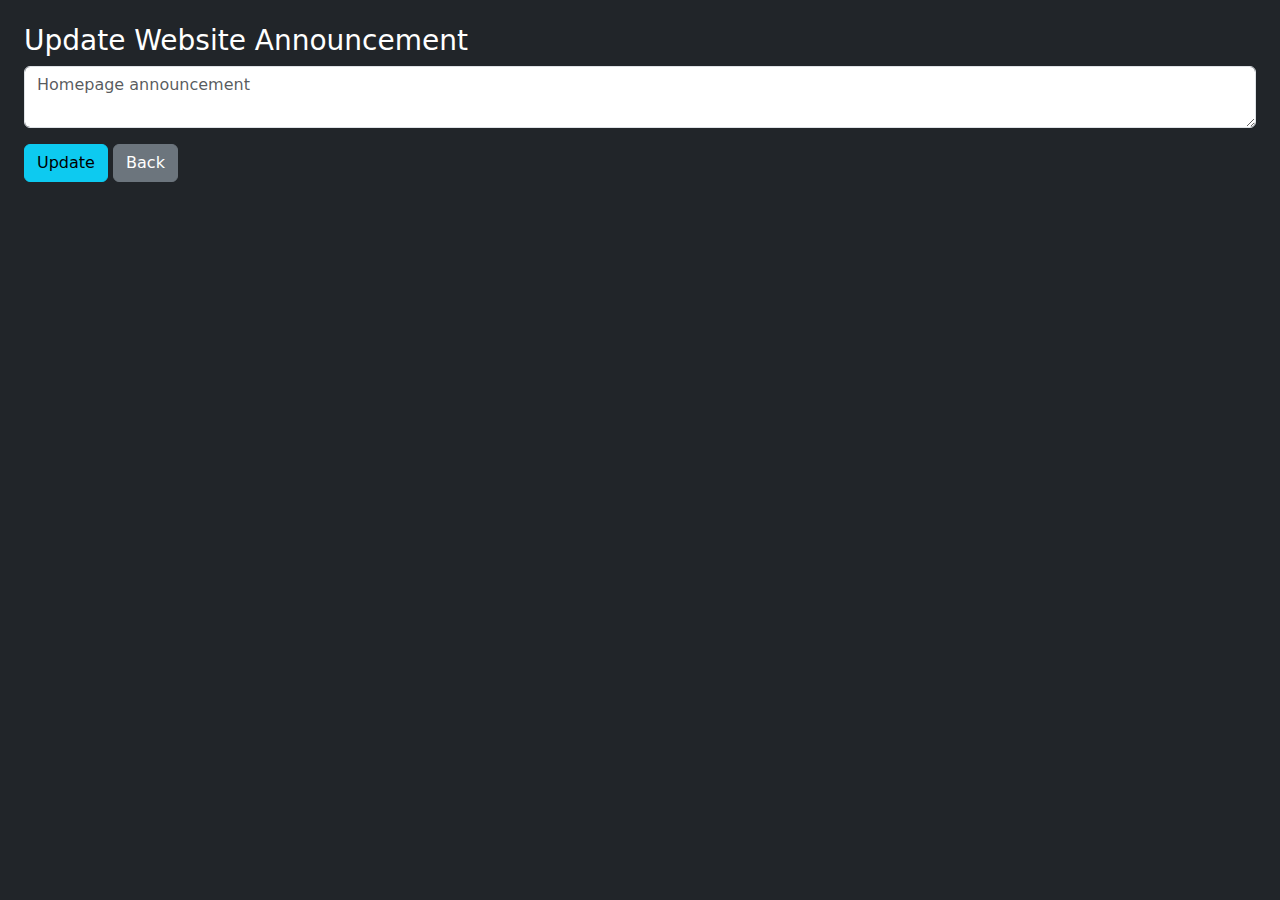
<file: update-website.html>
<!DOCTYPE html>
<html>
<head>
<title>Update Website</title>
<link href="https://cdn.jsdelivr.net/npm/bootstrap@5.3.2/dist/css/bootstrap.min.css" rel="stylesheet">
</head>

<body class="bg-dark text-white p-4">
<h3>Update Website Announcement</h3>

<textarea id="text" class="form-control mb-3"
placeholder="Homepage announcement"></textarea>

<button class="btn btn-info" onclick="save()">Update</button>
<button class="btn btn-secondary" onclick="back()">Back</button>

<script>
text.value = localStorage.getItem("siteAnnouncement") || "";

function save(){
  localStorage.setItem("siteAnnouncement",text.value);
  alert("Website updated!");
}

function back(){ location.href="admin.html"; }
</script>
</body>
</html>
</file>
<file: css/style.css>
html, body {
    height: 100%;
    margin: 0;
}

/* Fixed background */
.bg-wrapper {
    background: url("../images/college-bg.jpg") no-repeat center center fixed;
    background-size: cover;
    min-height: 100vh;
}

/* Dark overlay for text readability */
.overlay {
    background-color: rgba(0, 0, 0, 0.65);
    min-height: 100vh;
}

/* Content spacing */
.content-section {
    padding: 120px 0;
}

.navbar .nav-link {
    color: #fff !important;
}

.navbar-brand {
    color: #fff !important;
}
/* Login Card */
.login-card {
    background: rgba(0, 0, 0, 0.7);
    padding: 30px;
    width: 350px;
    border-radius: 10px;
    box-shadow: 0 0 15px rgba(243, 125, 15, 0.874);
}

.login-card input {
    border-radius: 5px;
}
.login-link {
    color: #ffffff !important;
    font-weight: 600;
    border: 1px solid #ffffff;
    border-radius: 20px;
    padding: 6px 14px;
    transition: 0.3s;
}

.login-link:hover {
    background-color: #ffffff;
    color: #000 !important;
}
button,
.btn {
    font-weight: 700;
}
</file>
